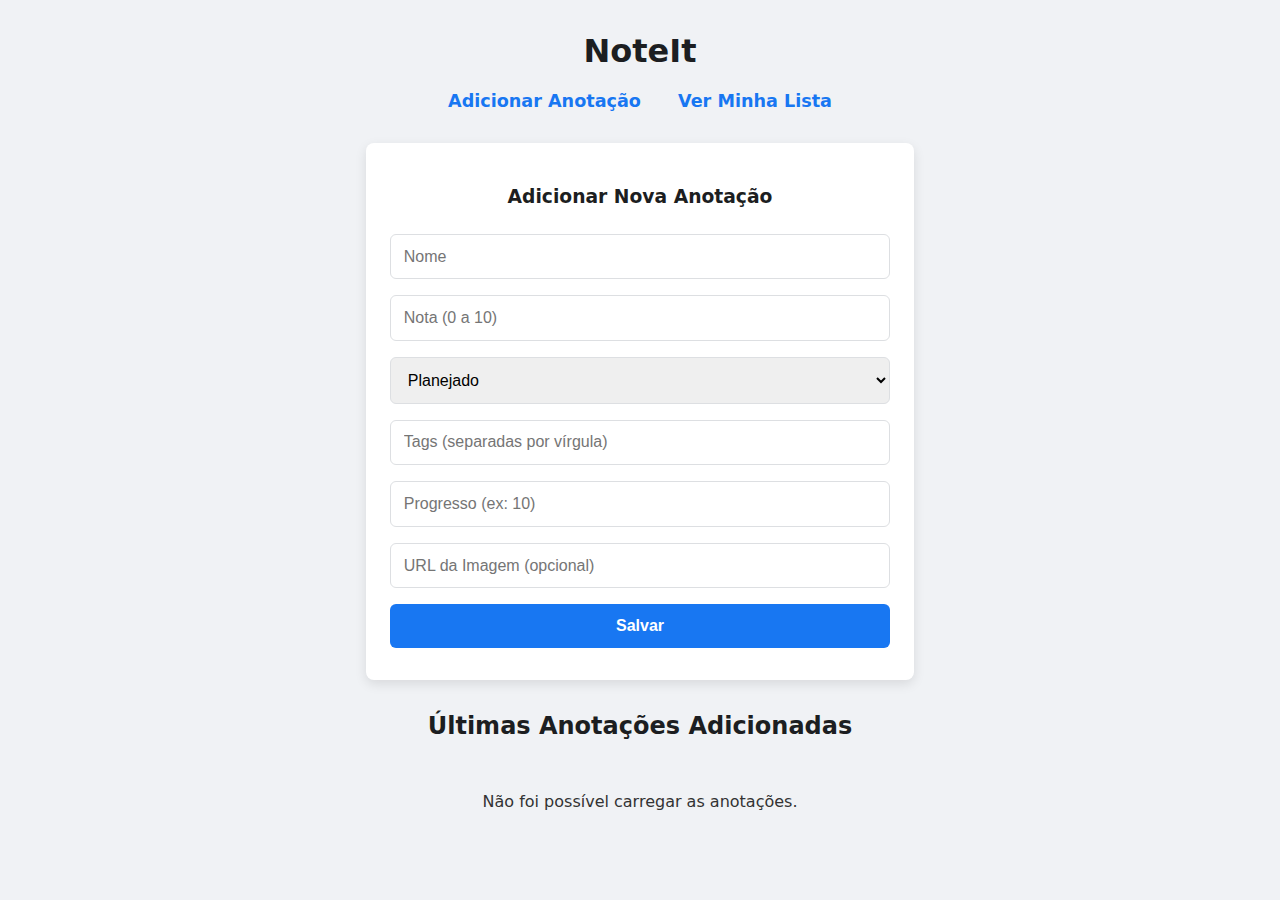
<file: note-frontend/index.html>
<!DOCTYPE html>
<html lang="pt-BR">
<head>
  <meta charset="UTF-8" />
  <title>Adicionar - NoteIt</title>
  <link rel="stylesheet" href="style.css" />
</head>
<body>
  <h1>NoteIt</h1>

  <div class="navigation-links">
    <a href="index.html">Adicionar Anotação</a>
    <a href="list.html">Ver Minha Lista</a>
  </div>

  <div class="form-container">
    <h3 id="form-title">Adicionar Nova Anotação</h3>
    <form id="note-form">
      <input type="hidden" id="edit-mode-name" />

      <input type="text" id="name" placeholder="Nome" required />
      <input type="number" id="rating" min="0" max="10" step="0.1" placeholder="Nota (0 a 10)" />
      
      <select id="status">
        <option value="PLANNED">Planejado</option>
        <option value="IN_PROGRESS">Em Progresso</option>
        <option value="COMPLETED">Concluído</option>
        <option value="DROPPED">Abandonado</option>
      </select>

      <input type="text" id="tags" placeholder="Tags (separadas por vírgula)" />
      <input type="number" id="progress" placeholder="Progresso (ex: 10)" />
      <input type="text" id="imageUrl" placeholder="URL da Imagem (opcional)" />

      <button type="submit" id="submit-button">Salvar</button>
      <button type="button" id="cancel-edit-button" class="hidden">Cancelar Edição</button>
    </form>
  </div>

  <h2>Últimas Anotações Adicionadas</h2>
  <div id="notes-container"></div>

  <script src="script.js"></script>
</body>
</html>
</file>
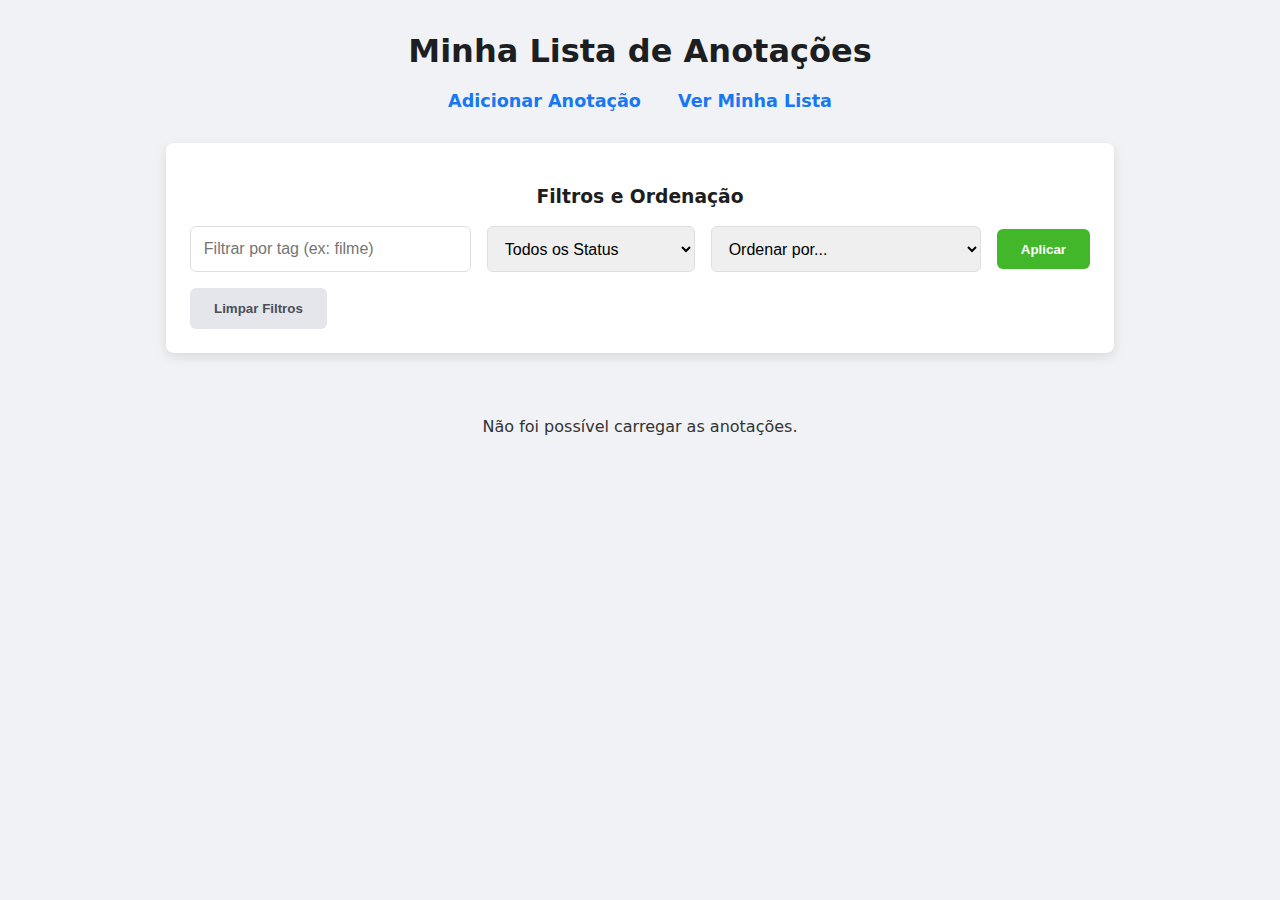
<file: note-frontend/list.html>
<!DOCTYPE html>
<html lang="pt-BR">
<head>
    <meta charset="UTF-8">
    <title>Minha Lista - NoteIt</title>
    <link rel="stylesheet" href="style.css">
</head>
<body>
    <h1>Minha Lista de Anotações</h1>
    <div class="navigation-links">
        <a href="index.html">Adicionar Anotação</a>
        <a href="list.html">Ver Minha Lista</a>
    </div>

    <div class="filter-container">
        <h3>Filtros e Ordenação</h3>
        <div class="filter-controls">
            <input type="text" id="tag-filter" placeholder="Filtrar por tag (ex: filme)">
            
            <select id="status-filter">
                <option value="">Todos os Status</option>
                <option value="PLANNED">Planejado</option>
                <option value="IN_PROGRESS">Em Progresso</option>
                <option value="COMPLETED">Concluído</option>
                <option value="DROPPED">Abandonado</option>
            </select>

            <select id="sort-filter">
                <option value="">Ordenar por...</option>
                <option value="rating_desc">Nota (Maior para Menor)</option>
                <option value="rating_asc">Nota (Menor para Maior)</option>
                <option value="name_asc">Nome (A-Z)</option>
            </select>

            <button id="apply-filters-btn">Aplicar</button>
            <button id="reset-filters-btn">Limpar Filtros</button>
        </div>
    </div>

    <div id="notes-list-container">
        </div>

    <script src="list.js"></script>
</body>
</html>
</file>
<file: note-frontend/style.css>
body {
  font-family: system-ui, -apple-system, BlinkMacSystemFont, 'Segoe UI', Roboto, Oxygen, Ubuntu, Cantarell, 'Open Sans', 'Helvetica Neue', sans-serif;
  margin: 2rem;
  background-color: #f0f2f5;
  color: #333;
}

h1, h2, h3 {
  text-align: center;
  color: #1c1e21;
}

.navigation-links {
  text-align: center;
  margin-bottom: 2rem;
}

.navigation-links a {
  margin: 0 1rem;
  font-size: 1.1rem;
  font-weight: 600;
  color: #1877f2;
  text-decoration: none;
}

.navigation-links a:hover {
  text-decoration: underline;
}

.form-container {
  max-width: 500px;
  margin: 2rem auto;
  padding: 1.5rem;
  background: #fff;
  border-radius: 8px;
  box-shadow: 0 4px 12px rgba(0,0,0,0.1);
}

form {
  display: flex;
  flex-direction: column;
}

form input, form select, form button {
  margin: 0.5rem 0;
  padding: 0.8rem;
  font-size: 1rem;
  border: 1px solid #dddfe2;
  border-radius: 6px;
}

form button {
  cursor: pointer;
  border: none;
  font-weight: bold;
}

#submit-button {
  background-color: #1877f2;
  color: white;
}
#submit-button:hover {
  background-color: #166fe5;
}

#cancel-edit-button {
  background-color: #e4e6eb;
  color: #4b4f56;
}
#cancel-edit-button:hover {
  background-color: #dcdde1;
}

.hidden {
  display: none;
}

#notes-container, #notes-list-container {
  display: flex;
  flex-wrap: wrap;
  justify-content: center;
  gap: 1.5rem;
  padding: 1rem;
}

.note-card {
  background: white;
  border-radius: 8px;
  padding: 1rem;
  width: 280px;
  box-shadow: 0 4px 12px rgba(0,0,0,0.1);
  display: flex;
  flex-direction: column;
  gap: 0.5rem;
}

.note-card img {
  max-width: 100%;
  height: auto;
  border-radius: 6px;
  object-fit: cover;
  aspect-ratio: 16 / 9;
}

.note-card .note-name {
  font-weight: bold;
  font-size: 1.25rem;
  color: #1c1e21;
}

.note-card .note-tags {
  font-size: 0.85rem;
  color: #606770;
  font-style: italic;
}

.card-actions {
  display: flex;
  gap: 0.5rem;
  margin-top: auto; /* Empurra os botões para baixo */
  padding-top: 1rem;
  border-top: 1px solid #f0f2f5;
}

.card-actions button {
  flex-grow: 1;
  padding: 0.5rem;
  border-radius: 6px;
  border: 1px solid #dddfe2;
  cursor: pointer;
  font-weight: 600;
}

.edit-btn {
  background-color: #e4e6eb;
  color: #4b4f56;
}

.delete-btn {
  background-color: #fa3e3e;
  color: white;
  border-color: #fa3e3e;
}

.filter-container {
  max-width: 900px;
  margin: 2rem auto;
  padding: 1.5rem;
  background: #fff;
  border-radius: 8px;
  box-shadow: 0 4px 12px rgba(0,0,0,0.1);
}

.filter-controls {
  display: flex;
  flex-wrap: wrap;
  gap: 1rem;
  align-items: center;
}

.filter-controls input, .filter-controls select {
  flex-grow: 1;
  padding: 0.8rem;
  font-size: 1rem;
  border: 1px solid #dddfe2;
  border-radius: 6px;
}

.filter-controls button {
  padding: 0.8rem 1.5rem;
  cursor: pointer;
  border: none;
  font-weight: bold;
  border-radius: 6px;
}

#apply-filters-btn {
  background-color: #42b72a;
  color: white;
}
#apply-filters-btn:hover {
  background-color: #36a420;
}

#reset-filters-btn {
  background-color: #e4e6eb;
  color: #4b4f56;
}
#reset-filters-btn:hover {
  background-color: #dcdde1;
}
</file>
